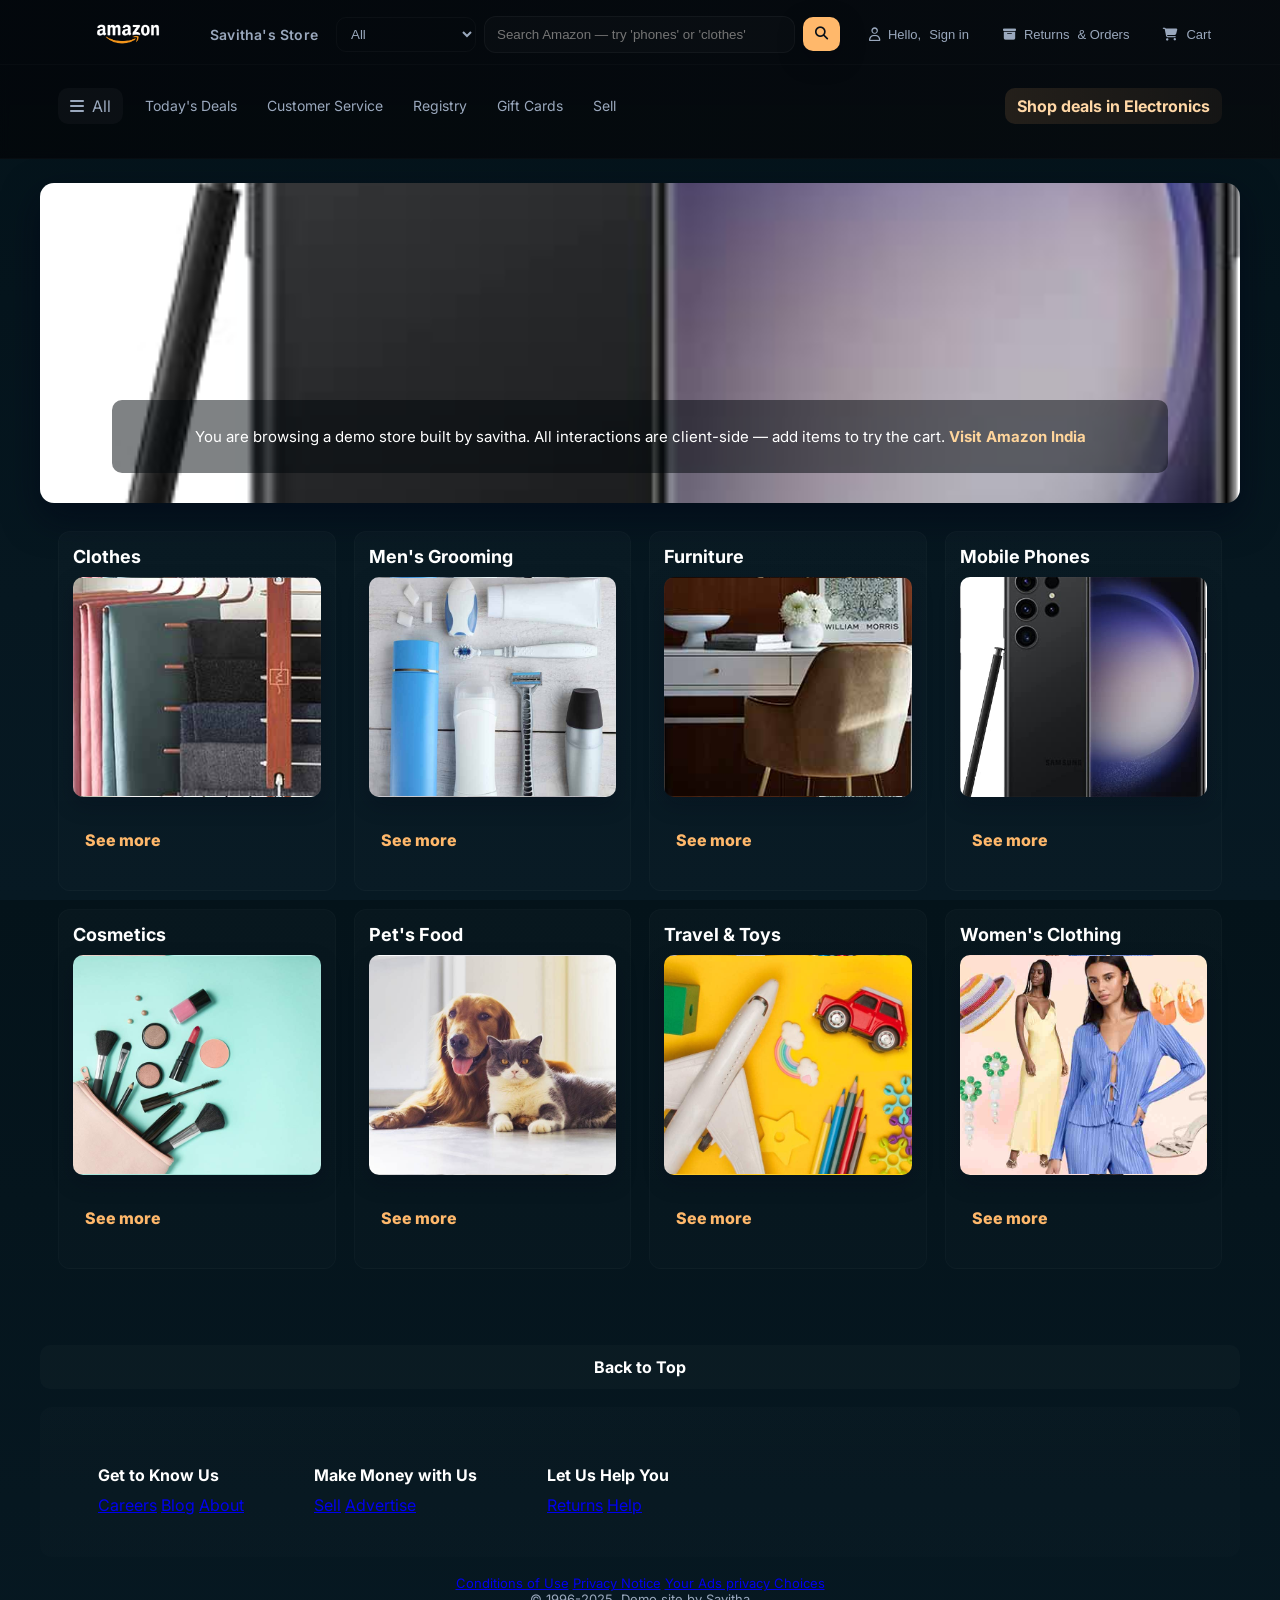
<file: index.html>
<!doctype html>
<html lang="en">
<head>
  <meta charset="utf-8" />
  <meta name="viewport" content="width=device-width, initial-scale=1" />
  <title>Amazon clone — demo</title>

  <!-- Google Font -->
  <link href="https://fonts.googleapis.com/css2?family=Inter:wght@300;400;600;700;800&display=swap" rel="stylesheet">

  <!-- icons -->
  <link rel="stylesheet" href="https://cdnjs.cloudflare.com/ajax/libs/font-awesome/6.6.0/css/all.min.css" 
        integrity="sha512-Kc323vGBEqzTmouAECnVceyQqyqdsSiqLQISBL29aUW4U/M7pSPA/gEUZQqv1cwx4OnYxTxve5UMg5GT6L4JJg==" 
        crossorigin="anonymous" referrerpolicy="no-referrer" />

  <link rel="stylesheet" href="style.css">
</head>
<body>
  <header class="navbar" role="banner">
    <div class="container">
      <div class="navlogo" id="homeBtn" title="Home" role="button" tabindex="0">
        <div class="logo" aria-hidden="true"></div>
        <div class="brand-text">Savitha's Store</div>
      </div>

      <div class="navsearch" role="search">
        <select class="searselec" aria-label="Category select">
          <option value="all">All</option>
          <option value="clothes">Clothes</option>
          <option value="mens-fashion">Men's Grooming</option>
          <option value="furniture">Furniture</option>
          <option value="phones">Mobile Phones</option>
          <option value="cosmetics">Cosmetics</option>
        </select>

        <input class="searchinput" type="search" placeholder="Search Amazon — try 'phones' or 'clothes'" aria-label="Search products">
        <button class="searchicon" aria-label="Search button"><i class="fa-solid fa-magnifying-glass"></i></button>
      </div>

      <div class="nav-actions" aria-hidden="false">
        <button class="btn" id="signinBtn" title="Sign in" aria-label="Sign in button">
          <i class="fa-regular fa-user"></i>
          <span class="small">Hello,</span><span class="nav-second">Sign in</span>
        </button>

        <button class="btn" id="ordersBtn" title="Orders" aria-label="Orders button">
          <i class="fa-solid fa-box-archive"></i>
          <span class="small">Returns</span><span class="nav-second">& Orders</span>
        </button>

        <div id="cartWrap" class="cart-wrap" aria-live="polite">
          <button id="cartBtn" class="btn" aria-haspopup="true" aria-expanded="false" title="Cart">
            <i class="fa-solid fa-cart-shopping"></i>
            <span class="cart-text">Cart</span>
            <span id="cartCount" class="cart-count" aria-hidden="true">0</span>
          </button>
          <!-- floating preview -->
          <div id="cartPreview" class="cart-preview" role="region" aria-label="Cart preview" hidden>
            <div id="previewList" class="preview-list">Your cart is empty.</div>
            <div class="preview-actions">
              <button id="goToCart" class="preview-btn">View cart</button>
              <button id="checkoutNow" class="preview-btn accent">Checkout</button>
            </div>
          </div>
        </div>
      </div>
    </div>

    <div class="panel">
      <div class="container">
        <div class="panelall" id="panelAll" role="button" tabindex="0"><i class="fa-solid fa-bars"></i> All</div>
        <div class="panelops" id="panelOps" aria-hidden="false">
          <p>Today's Deals</p>
          <p>Customer Service</p>
          <p>Registry</p>
          <p>Gift Cards</p>
          <p>Sell</p>
        </div>
        <div class="paneldeals" id="dealsBtn" role="button">Shop deals in Electronics</div>
      </div>
    </div>
  </header>

  <main>
    <div class="hero" role="img" aria-label="Hero banner">
      <div class="heromsg container">
        <p>You are browsing a demo store built by savitha. All interactions are client-side — add items to try the cart. <a id="goIndia" href="https://www.amazon.in" target="_blank" rel="noopener">Visit Amazon India</a></p>
      </div>
    </div>

    <section class="shop container" aria-label="Product categories">
      <!-- Boxes mapped to your uploaded images -->
      <div class="box" data-id="clothes" data-title="Clothes" tabindex="0">
        <h2>Clothes</h2>
        <div class="boximg" style="background-image: url('box1_image.jpg');" role="img" aria-label="Clothes"></div>
        <p class="see-more">See more</p>
      </div>

      <div class="box" data-id="mens-fashion" data-title="Men's Grooming" tabindex="0">
        <h2>Men's Grooming</h2>
        <div class="boximg" style="background-image: url('box2_image.jpg');" role="img" aria-label="Men's Grooming"></div>
        <p class="see-more">See more</p>
      </div>

      <div class="box" data-id="furniture" data-title="Furniture" tabindex="0">
        <h2>Furniture</h2>
        <div class="boximg" style="background-image: url('box3_image.jpg');" role="img" aria-label="Furniture"></div>
        <p class="see-more">See more</p>
      </div>

      <div class="box" data-id="phones" data-title="Mobile Phones" tabindex="0">
        <h2>Mobile Phones</h2>
        <div class="boximg" style="background-image: url('box4_image.jpg');" role="img" aria-label="Mobile Phones"></div>
        <p class="see-more">See more</p>
      </div>

      <div class="box" data-id="cosmetics" data-title="Cosmetics" tabindex="0">
        <h2>Cosmetics</h2>
        <div class="boximg" style="background-image: url('box5_image.jpg');" role="img" aria-label="Cosmetics"></div>
        <p class="see-more">See more</p>
      </div>

      <div class="box" data-id="pets" data-title="Pet Food" tabindex="0">
        <h2>Pet's Food</h2>
        <div class="boximg" style="background-image: url('box6_image.jpg');" role="img" aria-label="Pet Food"></div>
        <p class="see-more">See more</p>
      </div>

      <div class="box" data-id="travel" data-title="Travel & Toys" tabindex="0">
        <h2>Travel & Toys</h2>
        <div class="boximg" style="background-image: url('box7_image.jpg');" role="img" aria-label="Travel and Toys"></div>
        <p class="see-more">See more</p>
      </div>

      <div class="box" data-id="womens" data-title="Women's Clothing" tabindex="0">
        <h2>Women's Clothing</h2>
        <div class="boximg" style="background-image: url('box8_image.jpg');" role="img" aria-label="Women's Clothing"></div>
        <p class="see-more">See more</p>
      </div>
    </section>
  </main>

  <footer>
    <div class="footpanel1 container" id="backToTop">Back to Top</div>
    <div class="footpanel2 container">
      <ul>
        <p>Get to Know Us</p>
        <a href="#">Careers</a>
        <a href="#">Blog</a>
        <a href="#">About</a>
      </ul>
      <ul>
        <p>Make Money with Us</p>
        <a href="#">Sell</a>
        <a href="#">Advertise</a>
      </ul>
      <ul>
        <p>Let Us Help You</p>
        <a href="#">Returns</a>
        <a href="#">Help</a>
      </ul>
    </div>
    <div class="footpanel4 container">
      <div class="pages">
        <a href="#">Conditions of Use</a>
        <a href="#">Privacy Notice</a>
        <a href="#">Your Ads privacy Choices</a>
      </div>
      <div class="copyright">&#169; 1996-2025. Demo site by Savitha</div>
    </div>
  </footer>

  <!-- toast container -->
  <div id="toast" class="toast" role="status" aria-live="polite" hidden></div>

  <script src="script.js"></script>
</body>
</html>
</file>
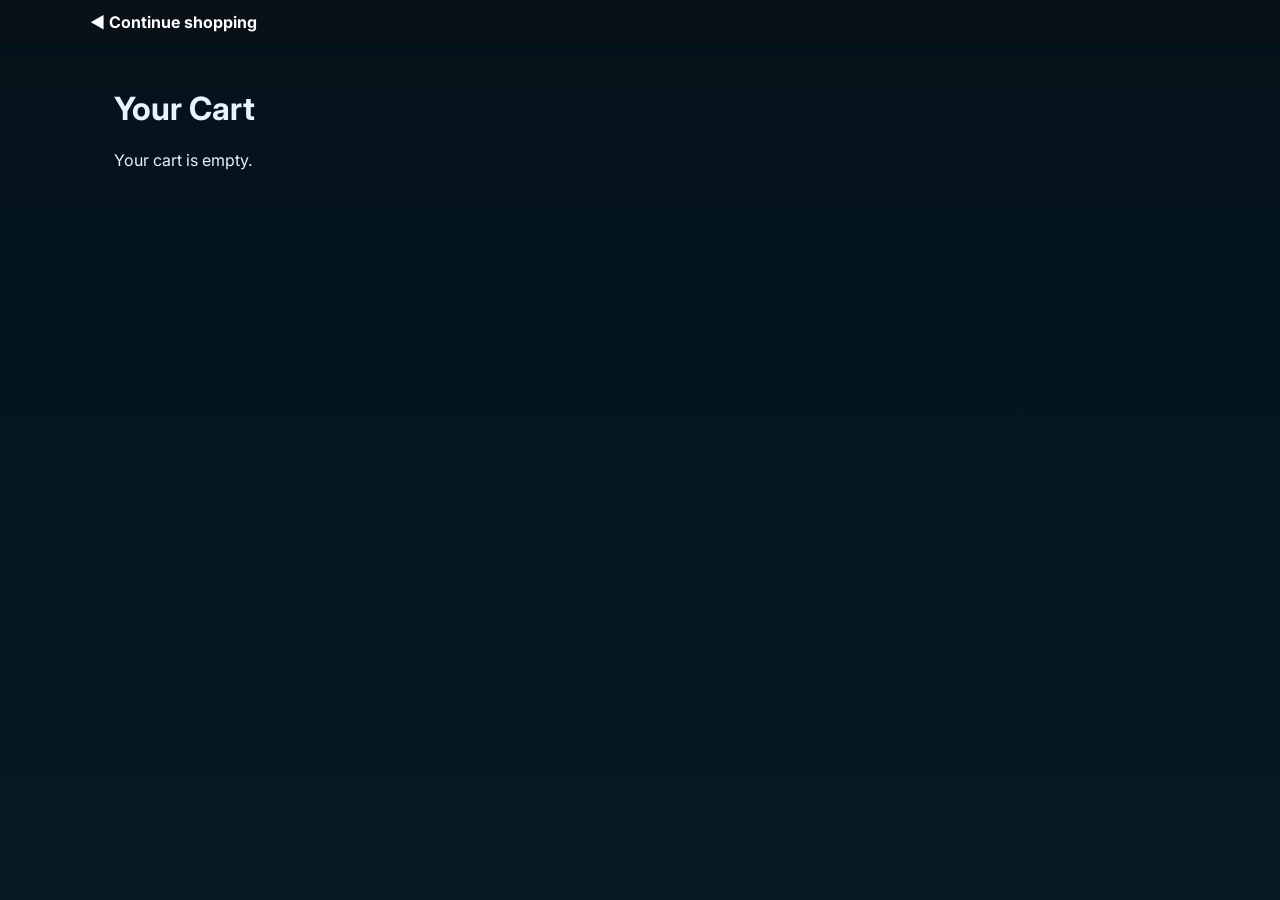
<file: cart.html>
<!doctype html>
<html lang="en">
<head>
  <meta charset="utf-8" />
  <title>Cart — Demo</title>
  <meta name="viewport" content="width=device-width, initial-scale=1" />
  <link href="https://fonts.googleapis.com/css2?family=Inter:wght@300;400;600;700;800&display=swap" rel="stylesheet">
  <link rel="stylesheet" href="style.css">
  <style>
    main{ padding:24px; max-width:1100px; margin:0 auto; }
    .cart-list{ display:flex; flex-direction:column; gap:12px; }
    .cart-item{ display:flex; gap:12px; align-items:center; padding:12px; background: rgba(255,255,255,0.02); border-radius:10px; }
    .cart-item img{ width:120px; height:80px; object-fit:cover; border-radius:8px; }
    .muted{ color:#9fb2c9; font-size:14px; }
    .total-panel{ margin-top:16px; padding:14px; background: rgba(255,255,255,0.02); border-radius:10px; display:flex; justify-content:space-between; align-items:center; }
    .removeBtn{ background:transparent; border:1px solid rgba(255,255,255,0.04); padding:6px 8px; border-radius:8px; cursor:pointer; color:#eaf2ff; }
    .checkoutBtn{ background:var(--accent); color:var(--accent-contrast); padding:10px 14px; border-radius:10px; border:none; font-weight:700; cursor:pointer; }
  </style>
</head>
<body>
  <header style="background:#081018;padding:12px;">
    <div style="max-width:1100px;margin:0 auto;display:flex;align-items:center;gap:12px">
      <a href="index.html" style="color:#fff;text-decoration:none;font-weight:700">◀ Continue shopping</a>
    </div>
  </header>

  <main>
    <h1>Your Cart</h1>
    <div id="cartContents"></div>
  </main>

  <script>
    function escapeHtml(str) { return String(str).replace(/&/g,'&amp;').replace(/"/g,'&quot;').replace(/'/g,'&#39;').replace(/</g,'&lt;').replace(/>/g,'&gt;'); }

    function renderCartPage() {
      const cart = JSON.parse(localStorage.getItem('demo_cart')||'[]');
      const el = document.getElementById('cartContents');
      el.innerHTML = '';
      if (cart.length === 0) { el.innerHTML = '<p>Your cart is empty.</p>'; if (window.__renderCartUI) window.__renderCartUI(); return; }

      const list = document.createElement('div'); list.className = 'cart-list';
      cart.forEach((item, idx) => {
        const ci = document.createElement('div'); ci.className = 'cart-item';
        ci.innerHTML = `
          <img src="${item.img || 'box4_image.jpg'}" alt="${escapeHtml(item.title)}">
          <div style="flex:1">
            <div style="font-weight:700;color:#fff">${escapeHtml(item.title)}</div>
            <div class="muted">Price: ₹${item.price}</div>
            <div style="margin-top:8px;">
              Qty: <input type="number" min="1" value="${item.qty}" data-idx="${idx}" class="qtyInput" style="width:70px;padding:6px;border-radius:6px;border:1px solid rgba(255,255,255,0.04);background:transparent;color:#eaf2ff">
            </div>
          </div>
          <div>
            <div style="font-weight:700">₹${item.price * item.qty}</div>
            <button class="removeBtn" data-idx="${idx}">Remove</button>
          </div>
        `;
        list.appendChild(ci);
      });
      el.appendChild(list);

      // total
      const total = cart.reduce((s,i)=> s + (i.price * (i.qty||1)), 0);
      const totalPanel = document.createElement('div'); totalPanel.className = 'total-panel';
      totalPanel.innerHTML = `<div><div class="muted">Subtotal</div><div style="font-weight:800;font-size:18px">₹${total}</div></div>
        <div><button id="checkoutBtn" class="checkoutBtn">Proceed to checkout</button></div>`;
      el.appendChild(totalPanel);

      // handlers
      document.querySelectorAll('.removeBtn').forEach(b => b.addEventListener('click', (e)=> {
        const idx = parseInt(e.target.dataset.idx,10);
        cart.splice(idx,1); localStorage.setItem('demo_cart', JSON.stringify(cart)); renderCartPage(); if (window.__renderCartUI) window.__renderCartUI();
      }));
      document.querySelectorAll('.qtyInput').forEach(inp => inp.addEventListener('change', (e)=> {
        const idx = parseInt(e.target.dataset.idx,10);
        const v = Math.max(1, parseInt(e.target.value||'1',10)); cart[idx].qty = v; localStorage.setItem('demo_cart', JSON.stringify(cart)); renderCartPage(); if (window.__renderCartUI) window.__renderCartUI();
      }));

      document.getElementById('checkoutBtn').addEventListener('click', ()=> {
        if (cart.length === 0) alert('Cart empty');
        else location.href = 'signin.html';
      });
    }

    // initial render
    renderCartPage();
  </script>
</body>
</html>
</file>
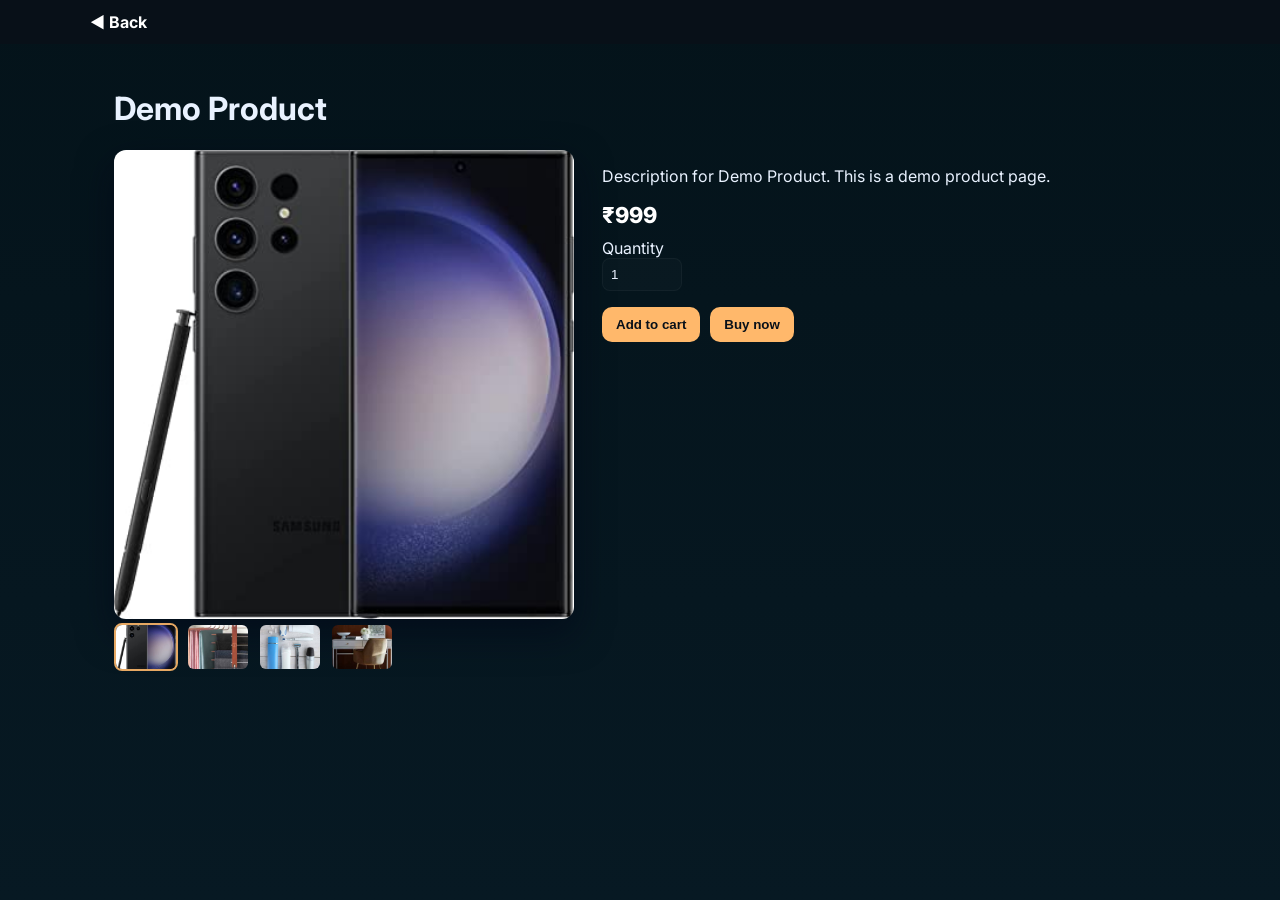
<file: product.html>
<!doctype html>
<html lang="en">
<head>
  <meta charset="utf-8" />
  <title>Product — Demo</title>
  <meta name="viewport" content="width=device-width, initial-scale=1" />
  <link href="https://fonts.googleapis.com/css2?family=Inter:wght@300;400;600;700;800&display=swap" rel="stylesheet">
  <link rel="stylesheet" href="style.css">
  <style>
    main{ padding:24px; max-width:1100px; margin:0 auto; }
    #productWrapper{ display:flex; gap:28px; flex-wrap:wrap; align-items:flex-start; }
    #productImage{ width:460px; max-width:100%; border-radius:12px; }
    #productDetails{ flex:1; min-width:260px; }
    .thumbs{ display:flex; gap:8px; margin-bottom:12px; }
    .thumbs img{ width:64px; height:48px; object-fit:cover; border-radius:8px; cursor:pointer; border:2px solid transparent; }
    .thumbs img.active{ border-color:rgba(255,184,107,0.9); }
    .product-price{ font-size:22px; font-weight:800; color:#fff; margin:10px 0; }
    .qty{ width:80px; padding:8px; border-radius:8px; }
    .actions{ display:flex; gap:10px; margin-top:16px; }
    .btn-ghost{ background:transparent; border:1px solid rgba(255,255,255,0.06); padding:10px 12px; border-radius:10px; color:#eaf2ff; cursor:pointer; }
  </style>
</head>
<body>
  <header style="background:#081018;padding:12px;">
    <div style="max-width:1100px;margin:0 auto;display:flex;align-items:center;gap:12px">
      <a href="index.html" style="color:#fff;text-decoration:none;font-weight:700">◀ Back</a>
    </div>
  </header>

  <main>
    <h1 id="productTitle">Demo Product</h1>
    <div id="productWrapper">
      <div>
        <img id="productImage" src="box4_image.jpg" alt="product image">
        <div class="thumbs" id="thumbs"></div>
      </div>

      <div id="productDetails">
        <p id="productDesc">Product description goes here. This is a client-side demo product page that maps IDs to demo images.</p>
        <div class="product-price" id="productPrice">₹999</div>

        <label for="qty">Quantity</label><br>
        <input id="qty" type="number" min="1" value="1" class="qty"><br>

        <div class="actions">
          <button id="addCart" class="btn-ghost" title="Add to cart">Add to cart</button>
          <button id="buyNow" class="btn-ghost" title="Buy now">Buy now</button>
        </div>
      </div>
    </div>
  </main>

  <script>
    // product logic: maps keywords to images
    const idToImage = {
      'clothes':'box1_image.jpg',
      'mens-fashion':'box2_image.jpg',
      'furniture':'box3_image.jpg',
      'phones':'box4_image.jpg',
      'cosmetics':'box5_image.jpg',
      'pets':'box6_image.jpg',
      'travel':'box7_image.jpg',
      'womens':'box8_image.jpg',
      'deals':'box4_image.jpg'
    };

    const params = new URLSearchParams(location.search);
    const rawId = (params.get('id') || 'Demo Product').toLowerCase();
    const id = decodeURIComponent(rawId);
    const title = id.replace(/[-_]/g,' ').replace(/\b\w/g, c => c.toUpperCase());

    document.getElementById('productTitle').textContent = title === 'Demo Product' ? 'Demo Product' : title;
    document.getElementById('productDesc').textContent = 'Description for ' + document.getElementById('productTitle').textContent + '. This is a demo product page.';

    // choose image
    let chosen = 'box4_image.jpg';
    Object.keys(idToImage).forEach(k => { if (id.includes(k)) chosen = idToImage[k]; });
    const productImage = document.getElementById('productImage');
    productImage.src = chosen;

    // thumbnails (demo uses same pattern)
    const thumbs = document.getElementById('thumbs');
    ['box4_image.jpg','box1_image.jpg','box2_image.jpg','box3_image.jpg'].forEach((img, i) => {
      const im = document.createElement('img'); im.src = img; if (img===chosen) im.classList.add('active');
      im.addEventListener('click', ()=> { productImage.src = img; thumbs.querySelectorAll('img').forEach(t=>t.classList.remove('active')); im.classList.add('active'); });
      thumbs.appendChild(im);
    });

    // cart handlers using global helper
    document.getElementById('addCart').addEventListener('click', ()=> {
      const qty = Math.max(1, parseInt(document.getElementById('qty').value || '1', 10));
      const item = { id: id, title: document.getElementById('productTitle').textContent, qty: qty, price: 999, img: productImage.src };
      // use global function defined in script.js
      if (window.__demoAddToCart) {
        window.__demoAddToCart(item);
        // small animation
        document.getElementById('addCart').textContent = 'Added ✓';
        setTimeout(()=> document.getElementById('addCart').textContent = 'Add to cart', 1200);
      } else {
        // fallback: localStorage only
        const cart = JSON.parse(localStorage.getItem('demo_cart')||'[]'); cart.push(item); localStorage.setItem('demo_cart', JSON.stringify(cart));
        alert('Added to cart (fallback).');
      }
    });

    document.getElementById('buyNow').addEventListener('click', ()=> {
      const cart = JSON.parse(localStorage.getItem('demo_cart')||'[]');
      if (cart.length === 0) {
        alert('Please add an item to cart first. You will be redirected to sign in for demo checkout.');
        location.href = 'signin.html';
      } else {
        location.href = 'signin.html';
      }
    });

    // update cart preview if present
    if (window.__renderCartUI) window.__renderCartUI();
  </script>
</body>
</html>
</file>
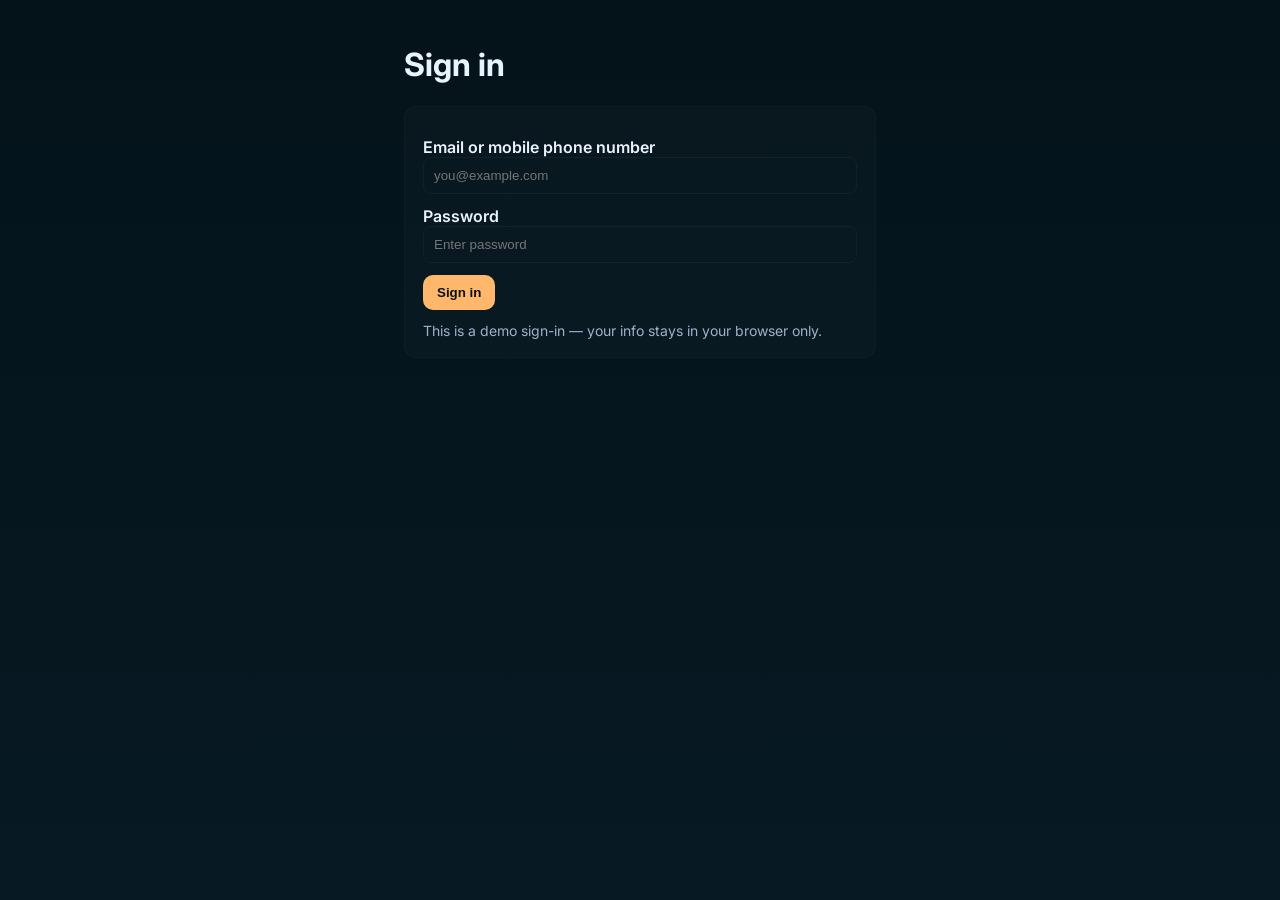
<file: signin.html>
<!doctype html>
<html lang="en">
<head>
  <meta charset="utf-8" />
  <title>Sign in — Demo</title>
  <meta name="viewport" content="width=device-width, initial-scale=1" />
  <link href="https://fonts.googleapis.com/css2?family=Inter:wght@300;400;600;700;800&display=swap" rel="stylesheet">
  <link rel="stylesheet" href="style.css">
  <style>
    main{ padding:24px; max-width:520px; margin:0 auto; }
    label{ display:block; margin-top:12px; color:#eaf2ff; font-weight:600; }
    input{ width:100%; padding:10px; border-radius:8px; border:1px solid rgba(255,255,255,0.04); background:transparent; color:#eaf2ff; }
    .submit{ margin-top:12px; background:var(--accent); color:var(--accent-contrast); border:none; padding:10px 14px; border-radius:10px; cursor:pointer; font-weight:700; }
    .muted{ color:#9fb2c9; font-size:14px; margin-top:12px; }
  </style>
</head>
<body>
  <main>
    <h1>Sign in</h1>
    <form id="signinForm" autocomplete="on">
      <label for="email">Email or mobile phone number</label>
      <input id="email" name="email" type="email" required placeholder="you@example.com">

      <label for="password">Password</label>
      <input id="password" name="password" type="password" required placeholder="Enter password">

      <button type="submit" class="submit">Sign in</button>
      <div class="muted">This is a demo sign-in — your info stays in your browser only.</div>
    </form>
  </main>

  <div id="toast" class="toast" role="status" aria-live="polite" hidden></div>

  <script>
    const toastEl = document.getElementById('toast');
    function showToast(text, timeout=2000) {
      toastEl.textContent = text; toastEl.hidden = false; requestAnimationFrame(()=>toastEl.classList.add('show'));
      setTimeout(()=> { toastEl.classList.remove('show'); setTimeout(()=> toastEl.hidden = true, 180); }, timeout);
    }

    document.getElementById('signinForm').addEventListener('submit', (e) => {
      e.preventDefault();
      const email = document.getElementById('email').value;
      // demo: store user
      localStorage.setItem('demo_user', JSON.stringify({ email }));
      showToast('Signed in as ' + email);
      setTimeout(()=> location.href = 'index.html', 900);
    });

    // prefill if exists
    const existing = JSON.parse(localStorage.getItem('demo_user')||'null');
    if (existing && existing.email) document.getElementById('email').value = existing.email;
  </script>
</body>
</html>
</file>
<file: style.css>
/* =====================================================
   Polished stylesheet with animations & cart preview
   ===================================================== */

/* variables */
:root{
  --bg:#061019;
  --panel:#0b0f13;
  --muted:#9aa8bd;
  --accent:#ffb86b;
  --card:#ffffff;
  --radius-lg:12px;
  --radius-md:8px;
  --shadow-lg: 0 14px 36px rgba(2,6,23,0.6);
  --shadow-sm: 0 8px 20px rgba(2,6,23,0.25);
  --maxwidth:1200px;
  --glass: rgba(255,255,255,0.03);
  --accent-contrast: #081019;
}

/* base */
*{box-sizing:border-box}
html,body{height:100%; margin:0; font-family:Inter, system-ui, -apple-system, "Segoe UI", Roboto, "Helvetica Neue", Arial; color:#e9f2ff; background:linear-gradient(180deg,#04131a 0%, #071923 100%);}
.container{ max-width:var(--maxwidth); margin:0 auto; padding:0 18px; }

/* header */
.navbar{ background: linear-gradient(90deg, rgba(3,7,11,0.9), rgba(7,11,15,0.9)); border-bottom:1px solid rgba(255,255,255,0.02); position:sticky; top:0; z-index:90; padding:12px 0; backdrop-filter: blur(4px); }
.navbar .container{ display:flex; align-items:center; gap:18px; }

/* logo & brand */
.navlogo{ display:flex; gap:12px; align-items:center; cursor:pointer; }
.logo{ width:140px; height:44px; background-image:url("amazon_logo.png"); background-repeat:no-repeat; background-size:contain; background-position:center; transition:transform .28s cubic-bezier(.2,.9,.27,1), filter .28s; }
.brand-text{ color:var(--muted); font-weight:600; font-size:14px; letter-spacing:0.2px; }
.navlogo:hover .logo{ transform: translateY(-4px) scale(1.02); filter: drop-shadow(0 8px 24px rgba(255,184,107,0.12)); }

/* search area */
.navsearch{ display:flex; align-items:center; gap:8px; flex:1; min-width:240px; }
.searselec{ background:transparent; color:var(--muted); border:1px solid rgba(255,255,255,0.03); padding:8px 10px; border-radius:10px; outline:none; min-width:120px; }
.searchinput{ flex:1; padding:10px 12px; border-radius:12px; border:1px solid rgba(255,255,255,0.04); background: rgba(255,255,255,0.02); color:#eaf2ff; outline:none; transition: box-shadow .16s ease, transform .12s ease; }
.searchinput:focus{ box-shadow: var(--shadow-sm); transform: translateY(-1px); }
.searchicon{ background:var(--accent); border:none; padding:10px 12px; border-radius:10px; cursor:pointer; color:var(--accent-contrast); display:flex; align-items:center; justify-content:center; box-shadow: 0 8px 24px rgba(1,5,12,0.36); }

/* nav actions */
.nav-actions{ display:flex; gap:12px; align-items:center; }
.btn{ background:transparent; color:var(--muted); border-radius:10px; padding:8px 10px; font-size:13px; display:flex; gap:8px; align-items:center; cursor:pointer; border:1px solid transparent; }
.btn:hover{ color:#fff; border-color: rgba(255,255,255,0.03); transform: translateY(-2px); }
.cart-wrap{ position:relative; }
.cart-count{ background: #ff5252; color:white; font-size:12px; padding:2px 6px; border-radius:999px; margin-left:8px; font-weight:700; box-shadow: 0 6px 18px rgba(2,6,23,0.3); }

/* floating cart preview */
.cart-preview{ position:absolute; right:0; top:50px; width:320px; background: linear-gradient(180deg, rgba(255,255,255,0.02), rgba(255,255,255,0.01)); border-radius:12px; padding:12px; box-shadow: var(--shadow-lg); border:1px solid rgba(255,255,255,0.03); z-index:100; }
.cart-preview[hidden]{ display:none; }
.preview-list{ max-height:280px; overflow:auto; padding:6px; color:#e2eefb; }
.preview-item{ display:flex; gap:10px; align-items:center; padding:8px 6px; border-radius:8px; transition: background .12s; }
.preview-item:hover{ background: rgba(255,255,255,0.01); }
.preview-item img{ width:64px; height:48px; object-fit:cover; border-radius:6px; border:1px solid rgba(255,255,255,0.03); }
.preview-actions{ display:flex; gap:8px; justify-content:flex-end; margin-top:8px; }
.preview-btn{ padding:8px 10px; border-radius:8px; border:1px solid rgba(255,255,255,0.04); background:transparent; color:#eaf2ff; cursor:pointer; }
.preview-btn.accent{ background:var(--accent); color:var(--accent-contrast); border:none; }

/* panel row */
.panel{ margin-top:8px; padding:10px 0; border-top:1px solid rgba(255,255,255,0.02); }
.panel .container{ display:flex; align-items:center; gap:12px; }
.panelall{ display:flex; gap:8px; align-items:center; padding:8px 12px; border-radius:10px; background:var(--glass); color:var(--muted); cursor:pointer; }
.panelops{ display:flex; gap:10px; align-items:center; color:var(--muted); font-size:14px; flex:1; overflow:hidden; }
.panelops p{ padding:8px 10px; border-radius:8px; cursor:pointer; }
.panelops p:hover{ color:#fff; background: rgba(255,255,255,0.02); }
.paneldeals{ background: linear-gradient(90deg, rgba(255,184,107,0.12), rgba(255,184,107,0.06)); color: #ffd7a6; padding:8px 12px; border-radius:10px; font-weight:700; cursor:pointer; }

/* hero */
.hero{ margin:24px auto 0; height:320px; border-radius:14px; overflow:hidden; max-width:var(--maxwidth); background-image:url("box4_image.jpg"); background-size:cover; background-position:center; display:flex; align-items:flex-end; box-shadow: var(--shadow-lg); }
.heromsg{ width:88%; margin:0 auto 30px; background: rgba(1,6,10,0.5); padding:12px 16px; border-radius:10px; text-align:center; font-size:15px; color:#fff; }
.heromsg a{ color: #ffd59b; text-decoration:none; font-weight:700; }

/* shop grid */
.shop{ margin:28px auto; display:grid; grid-template-columns: repeat(4, 1fr); gap:18px; padding:0 18px 48px; max-width:var(--maxwidth); }
.box{ background: linear-gradient(180deg, rgba(255,255,255,0.02), rgba(255,255,255,0.01)); border-radius:12px; padding:14px; min-height:360px; display:flex; flex-direction:column; gap:10px; transition: transform .22s cubic-bezier(.2,.9,.27,1), box-shadow .22s; border:1px solid rgba(255,255,255,0.02); cursor:pointer; }
.box:hover{ transform: translateY(-8px); box-shadow: var(--shadow-lg); border-color: rgba(255,255,255,0.04); }
.box h2{ font-size:18px; color:#fff; margin:0; }
.boximg{ height:220px; width:100%; border-radius:10px; background-size:cover; background-position:center; box-shadow: var(--shadow-sm); border:1px solid rgba(255,255,255,0.02); }
.see-more{ margin-top:auto; display:inline-block; color:var(--accent); font-weight:800; cursor:pointer; padding:10px 12px; border-radius:10px; }
.see-more:hover{ background: rgba(255,184,107,0.06) }

/* footer */
.footpanel1{ max-width:var(--maxwidth); margin: 0 auto 18px; padding:12px; text-align:center; background: rgba(255,255,255,0.02); border-radius:10px; font-weight:700; color:#fff; cursor:pointer; }
.footpanel2{ max-width:var(--maxwidth); margin:0 auto; display:flex; gap:30px; padding:26px 18px; background: linear-gradient(180deg, rgba(255,255,255,0.01), rgba(255,255,255,0.008)); border-radius:12px; }
.footpanel2 ul{ list-style:none; min-width:160px; }
.footpanel2 p{ color:#fff; font-weight:700; margin-bottom:10px; }
.footpanel4{ text-align:center; padding:18px; color:var(--muted); font-size:13px; }

/* product page & small UI */
main img#productImage{ border-radius:12px; box-shadow:var(--shadow-lg); }
#productDetails button{ background:var(--accent); color:var(--accent-contrast); font-weight:700; border:none; padding:10px 14px; border-radius:10px; cursor:pointer; }
#productDetails button:hover{ filter:brightness(.98); transform: translateY(-1px); }

/* forms */
form{ background: rgba(255,255,255,0.02); padding:18px; border-radius:12px; border:1px solid rgba(255,255,255,0.02); }
input, select { background: rgba(255,255,255,0.02); border:1px solid rgba(255,255,255,0.04); color:#eaf2ff; padding:10px; border-radius:8px; outline:none; }
input:focus, select:focus{ box-shadow: var(--shadow-sm); border-color: rgba(255,255,255,0.06); }

/* toast */
.toast{ position:fixed; right:20px; bottom:24px; background: rgba(6,10,14,0.95); color:#fff; padding:12px 16px; border-radius:10px; box-shadow: var(--shadow-lg); z-index:2000; transform: translateY(8px); opacity:0; transition: opacity .18s ease, transform .18s ease; }
.toast.show{ opacity:1; transform: translateY(0); }

/* responsive */
@media (max-width:1100px){ .shop{ grid-template-columns: repeat(3, 1fr); } }
@media (max-width:820px){ .shop{ grid-template-columns: repeat(2,1fr); } .panelops{ display:none; } }
@media (max-width:520px){
  .shop{ grid-template-columns: 1fr; padding:0 12px; }
  .navbar .container{ flex-direction:column; align-items:flex-start; gap:12px; }
  .logo{ width:120px; height:36px; }
  .hero{ height:220px; border-radius:10px; margin-top:12px; }
}
</file>
